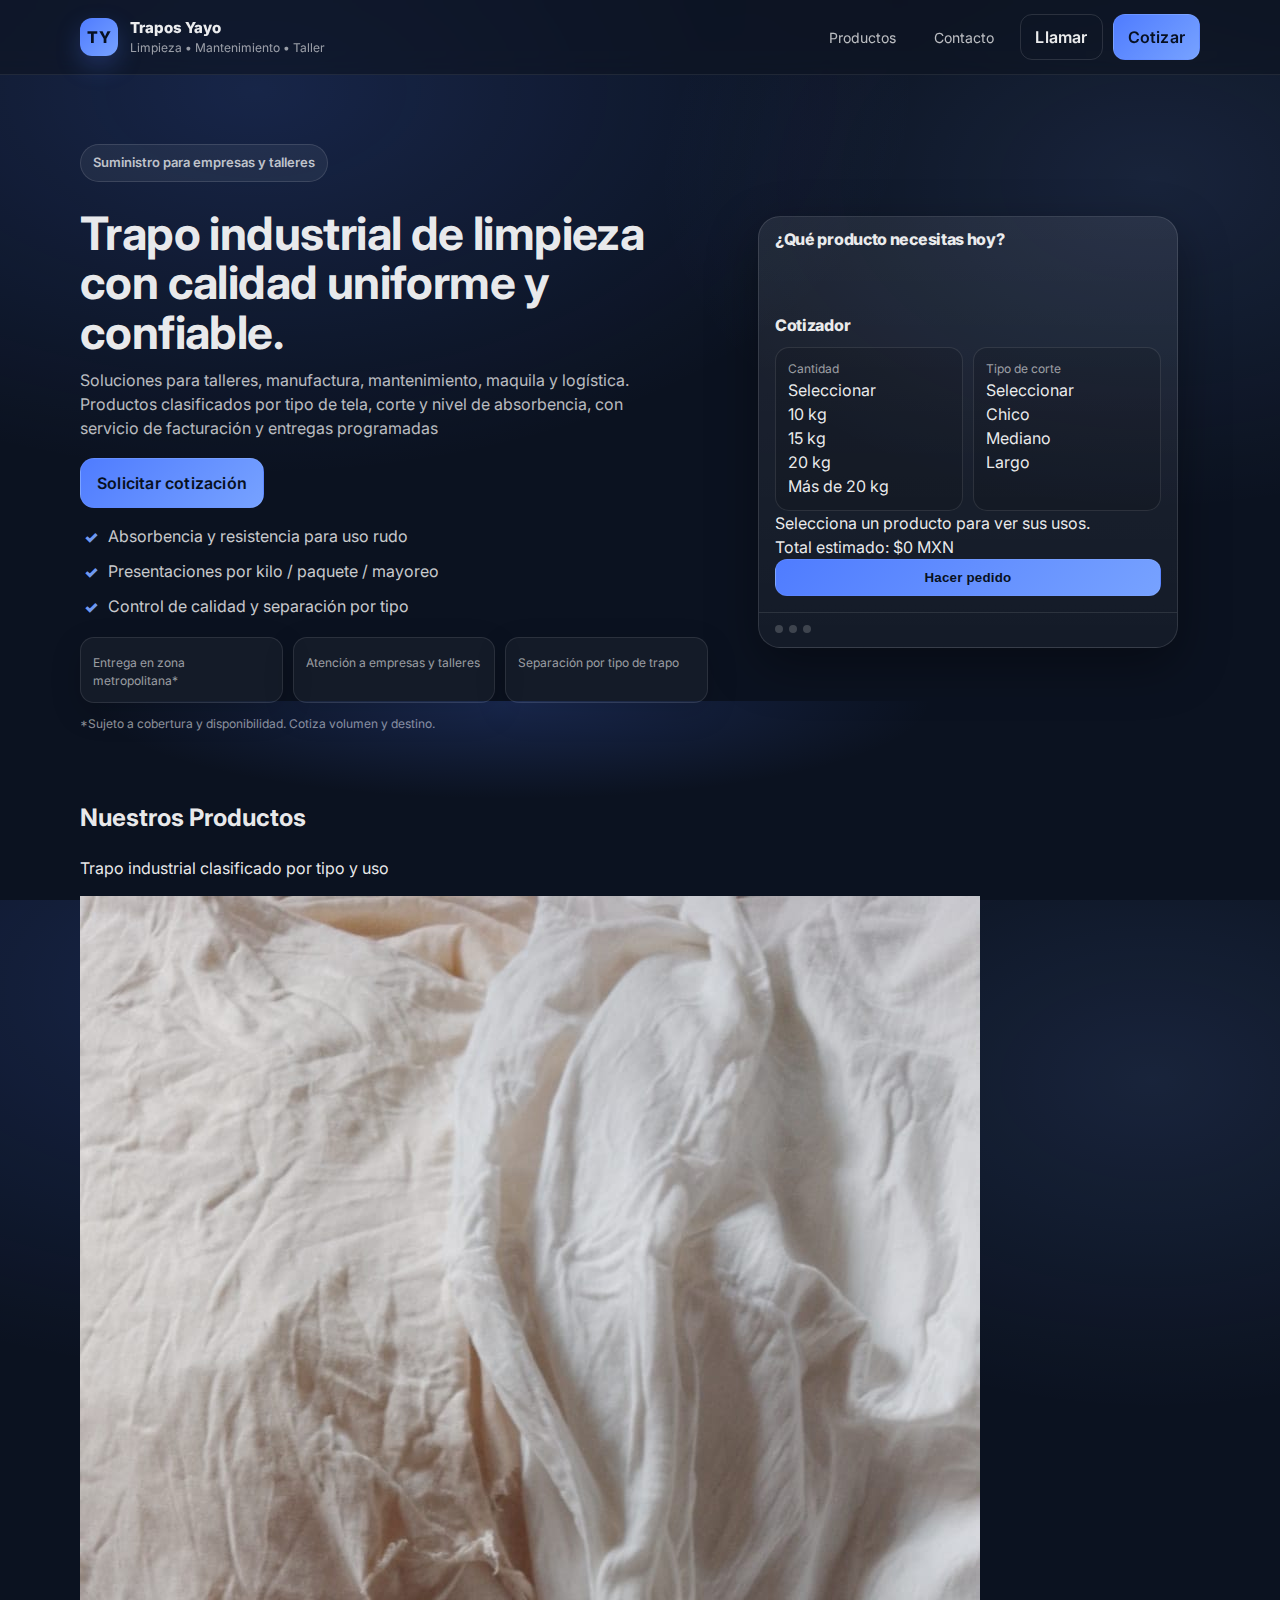
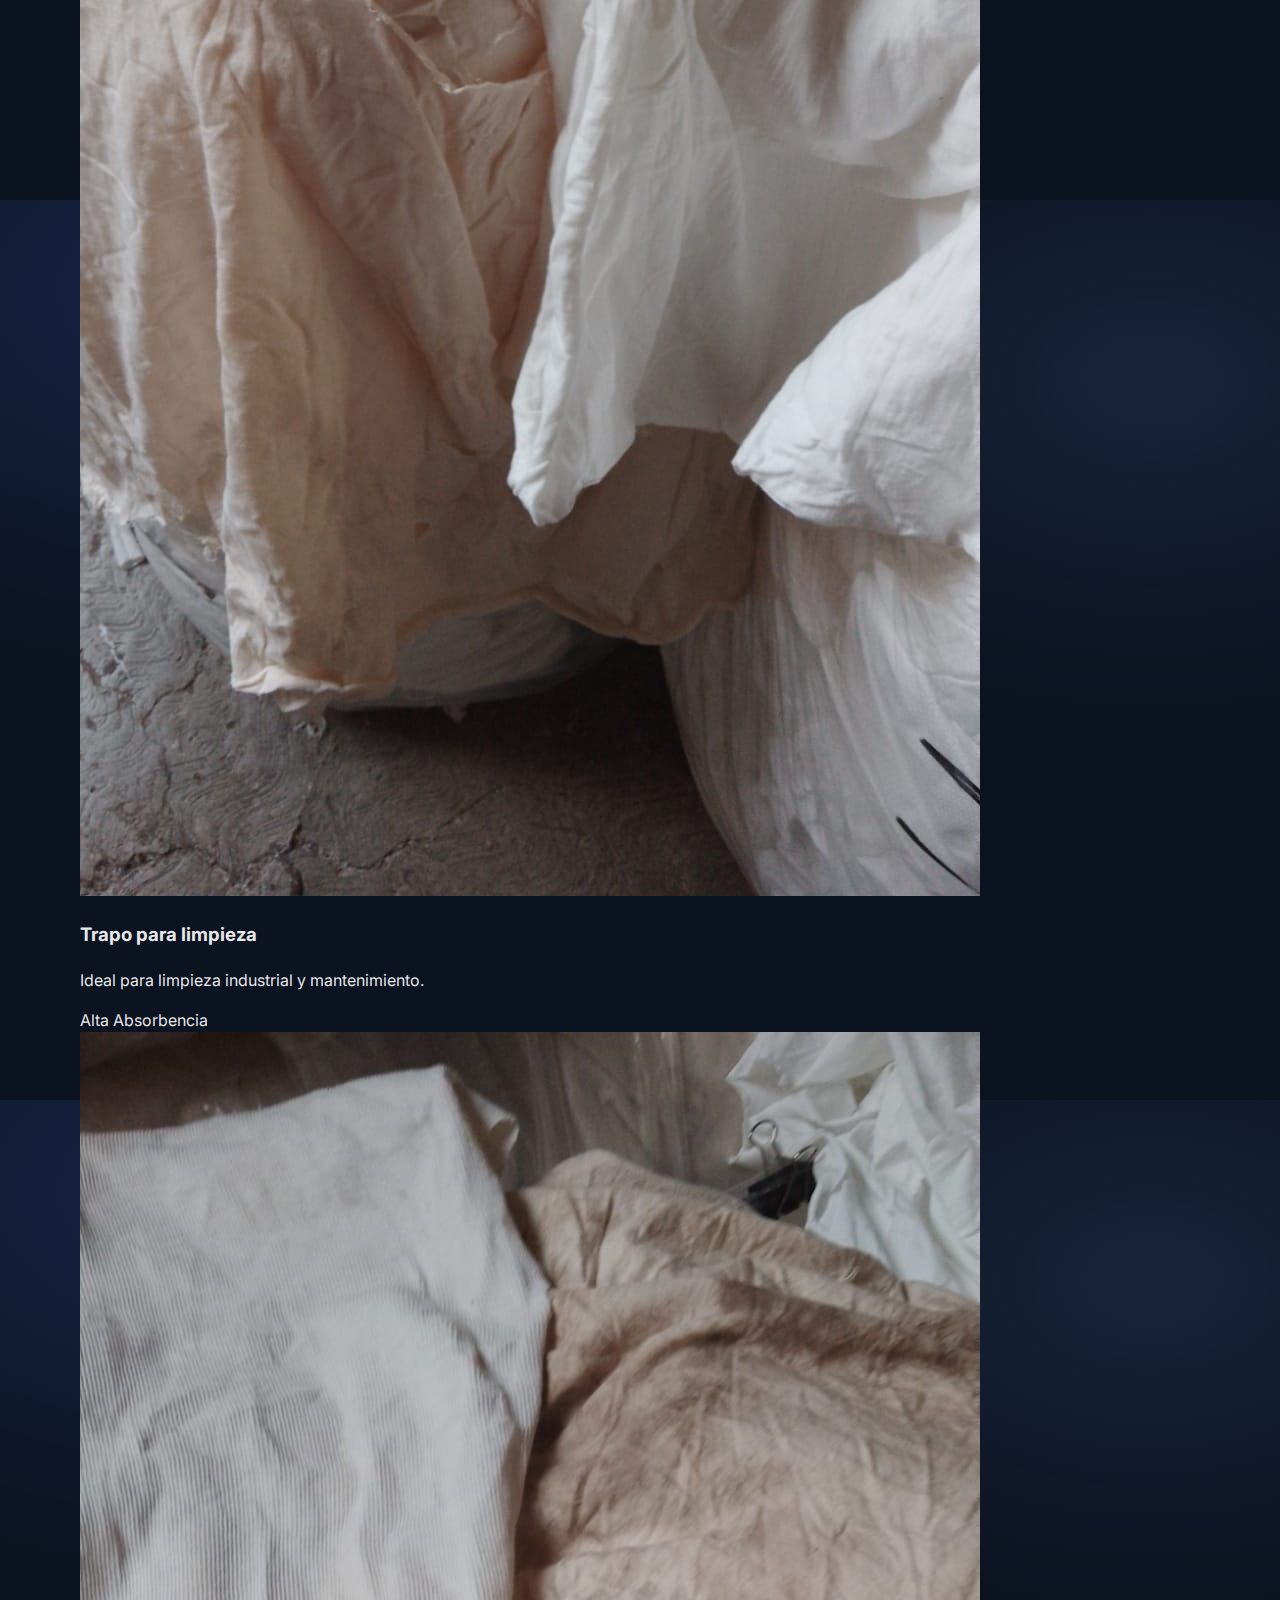
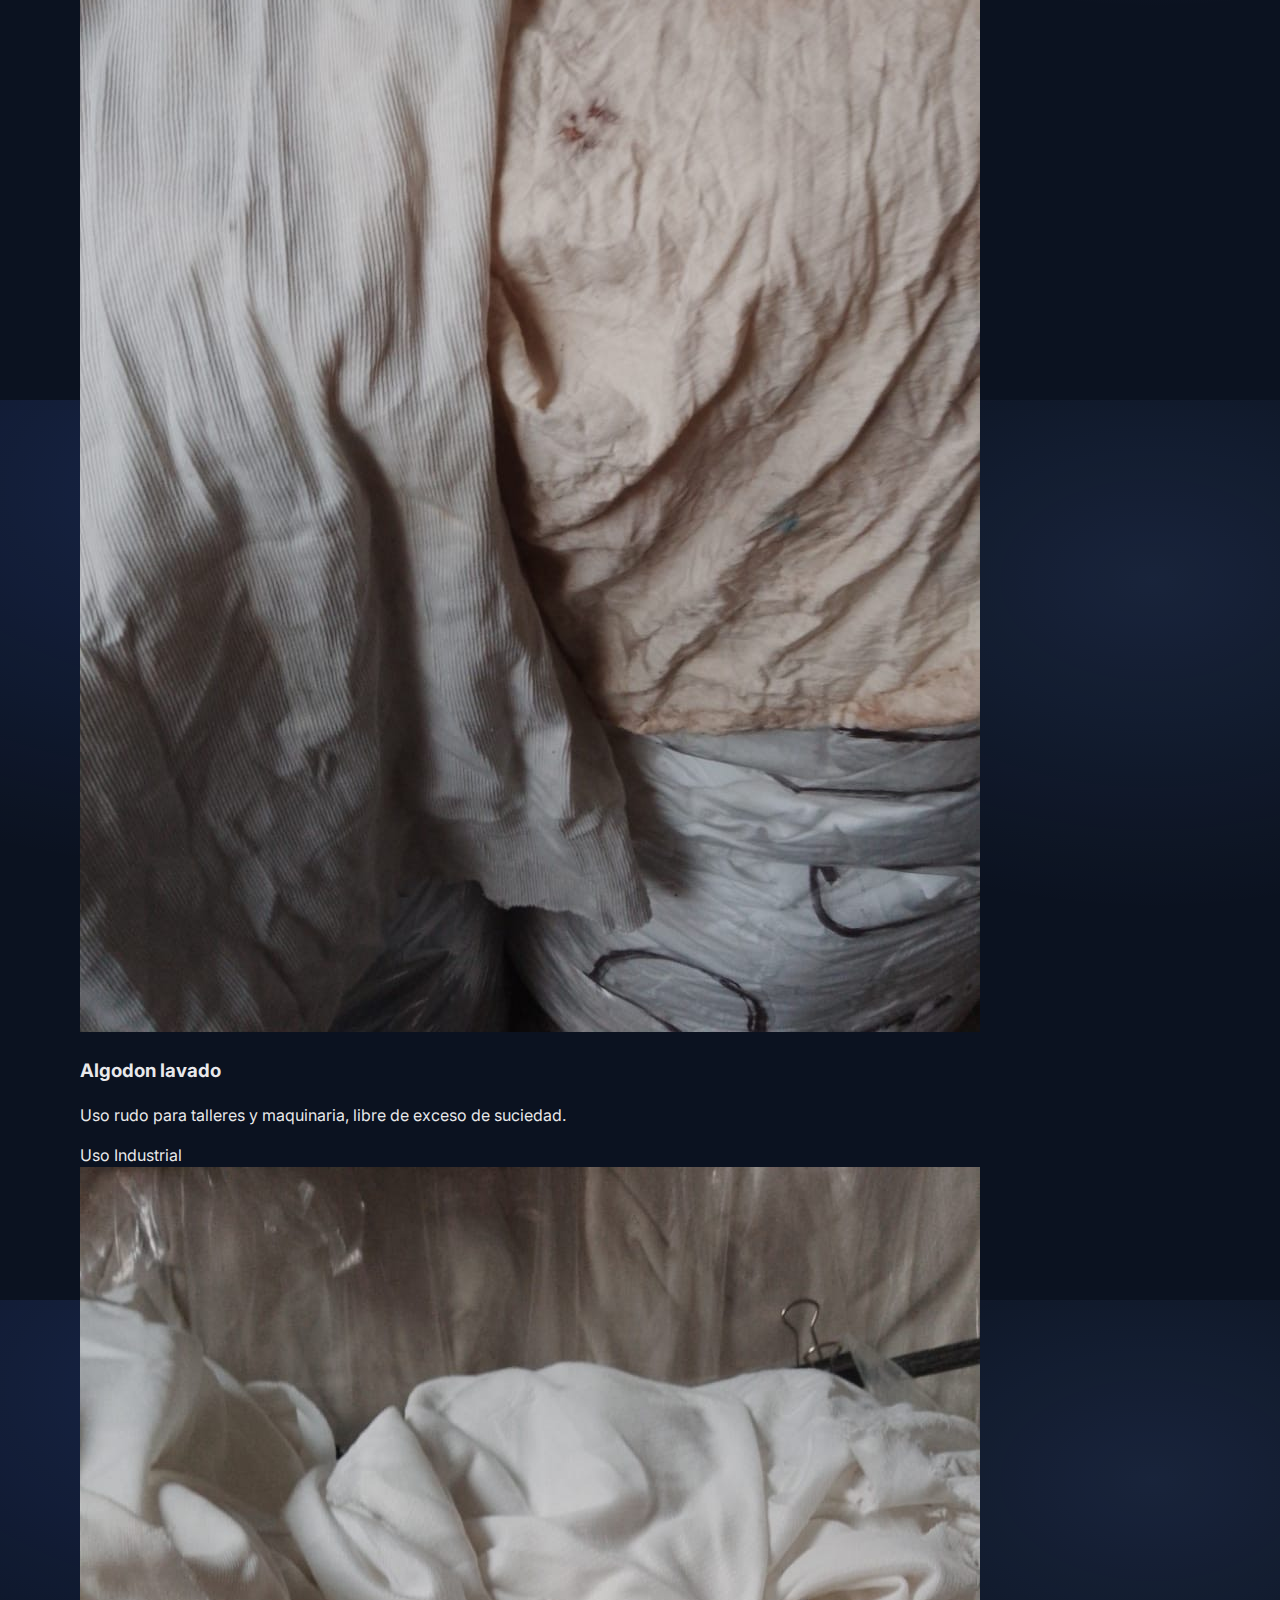
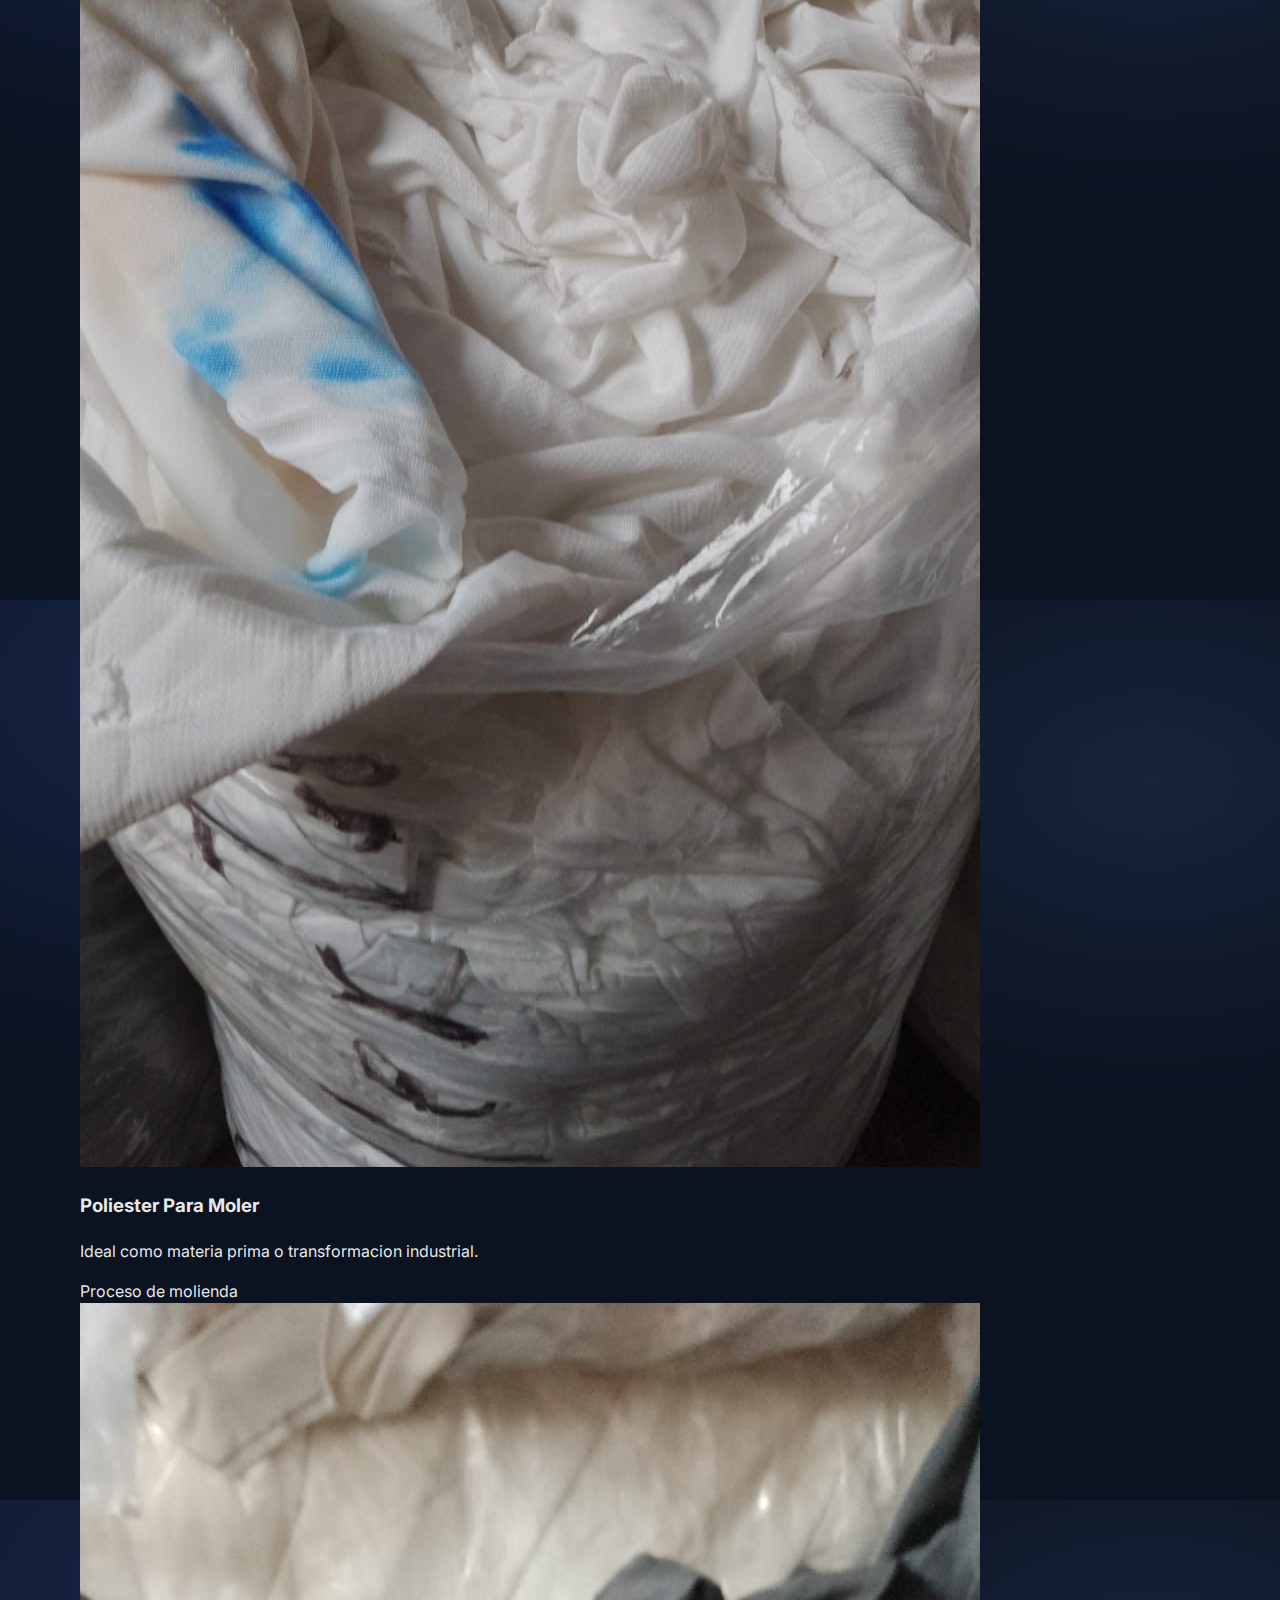
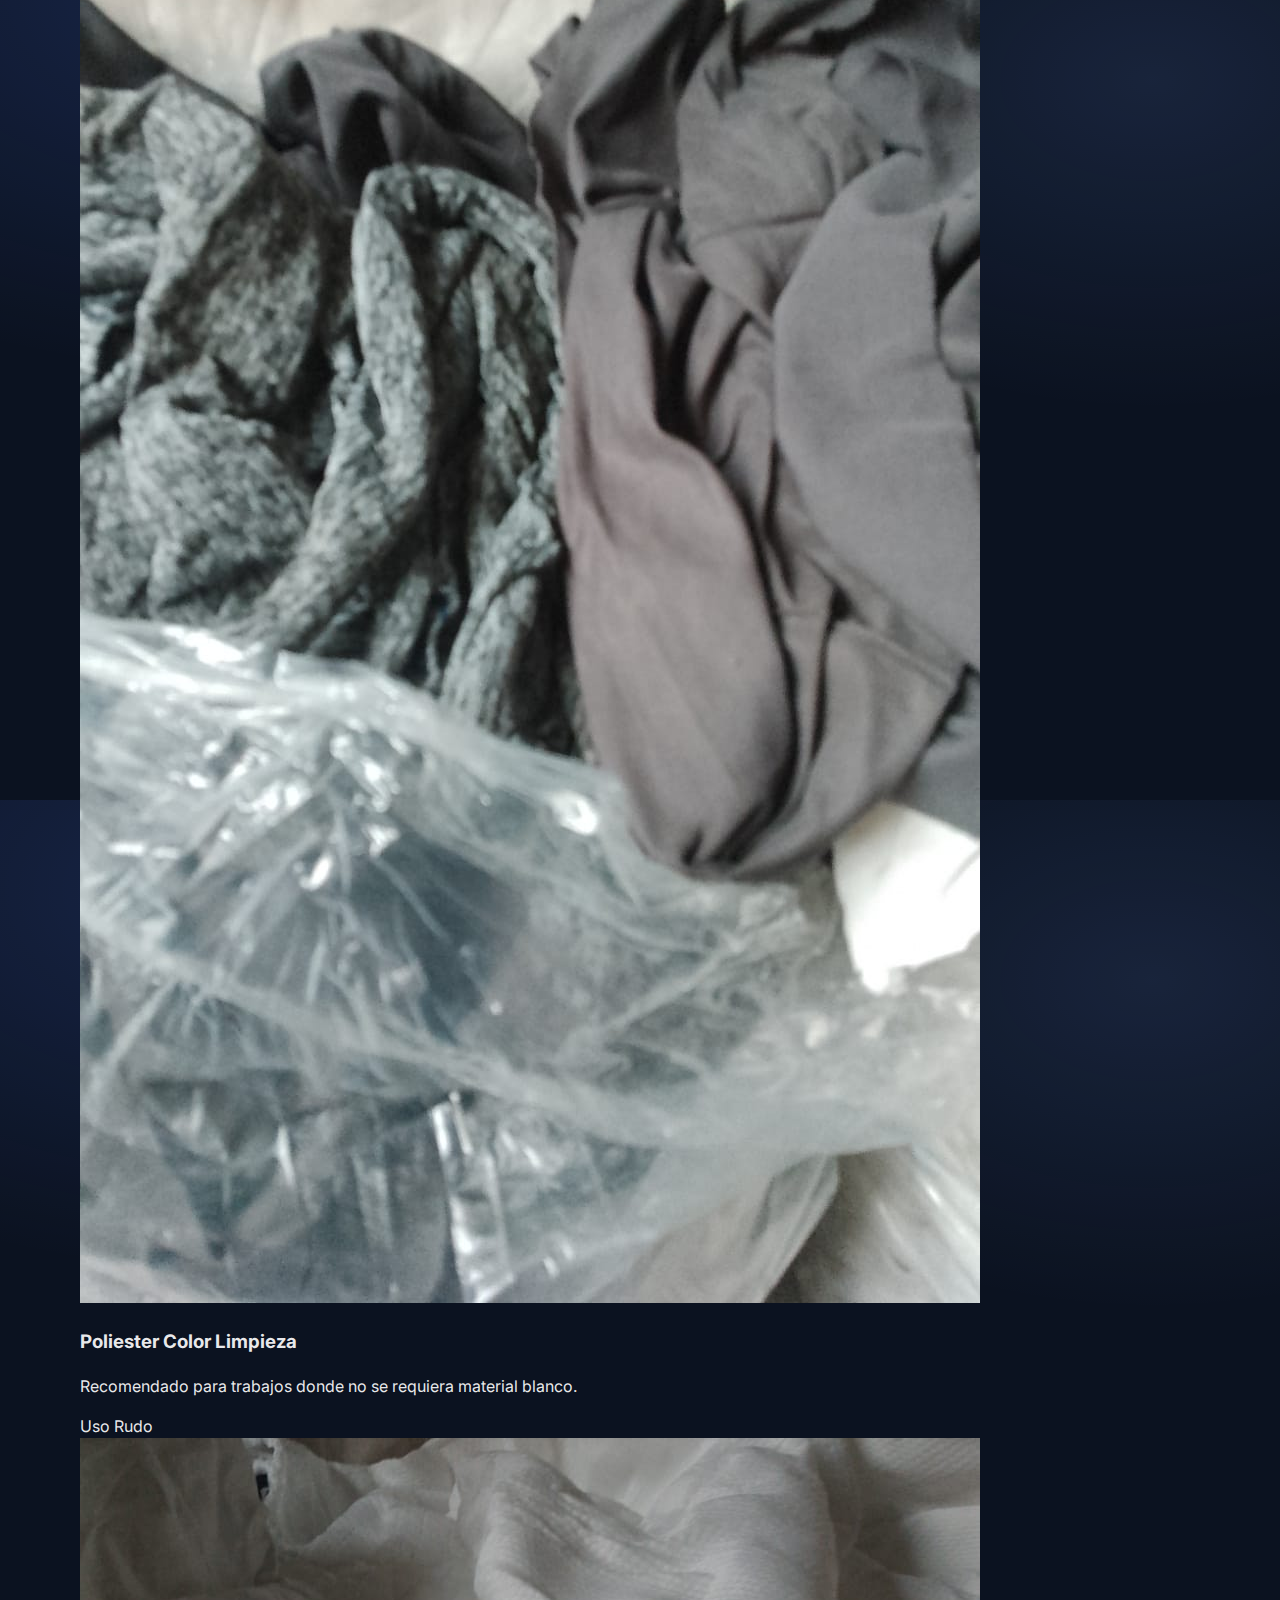
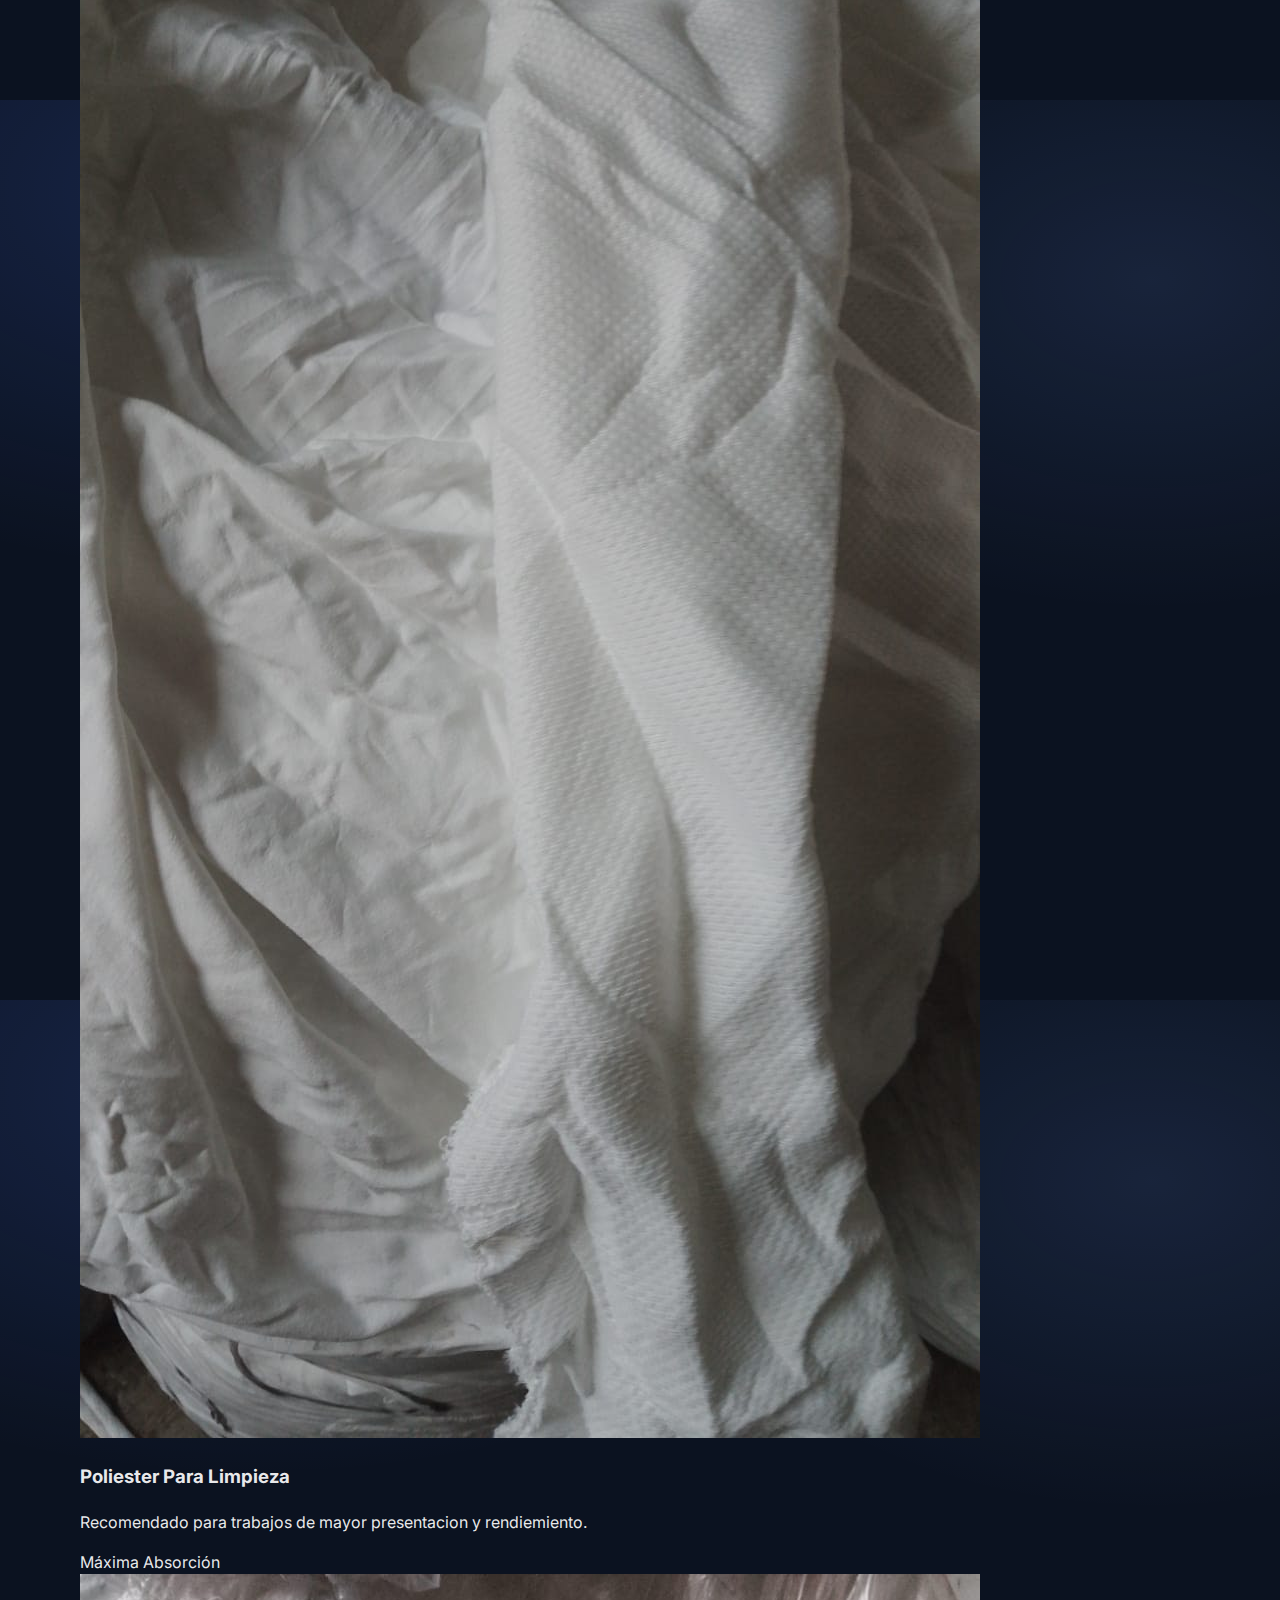
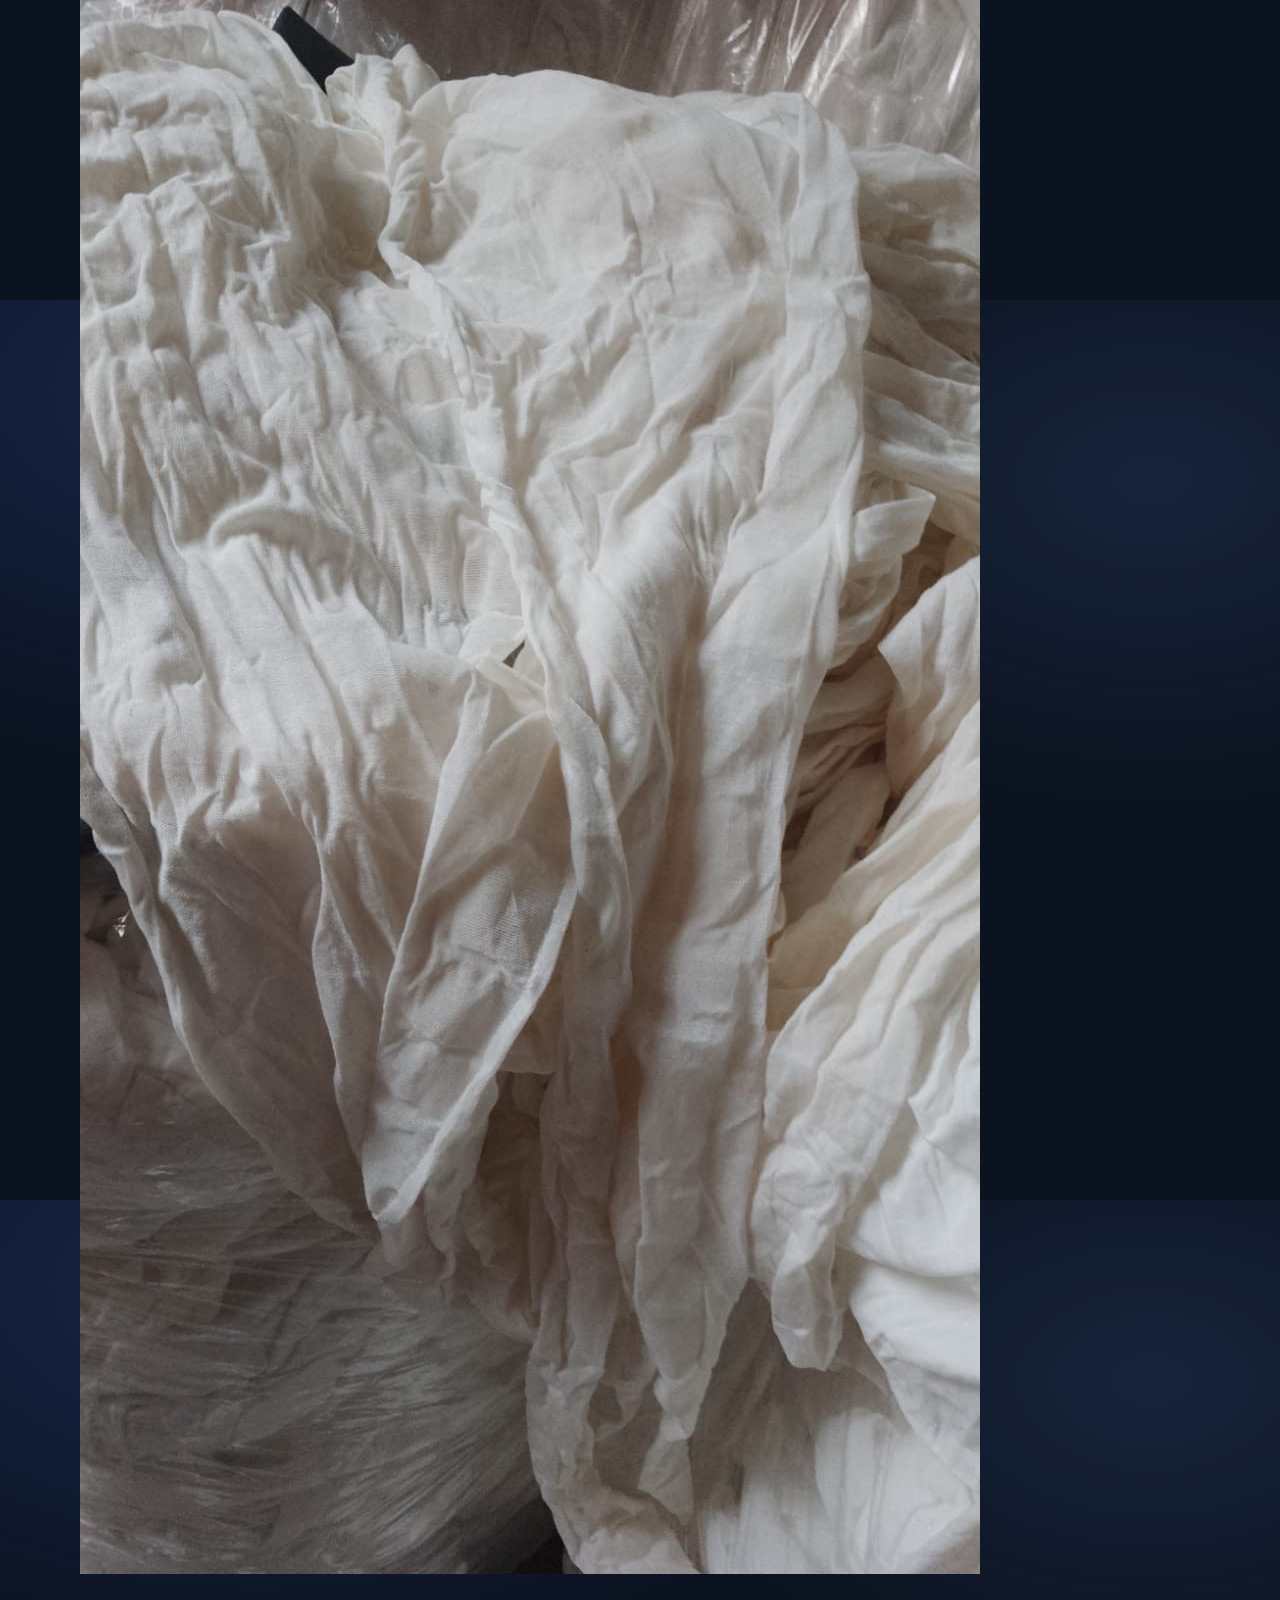
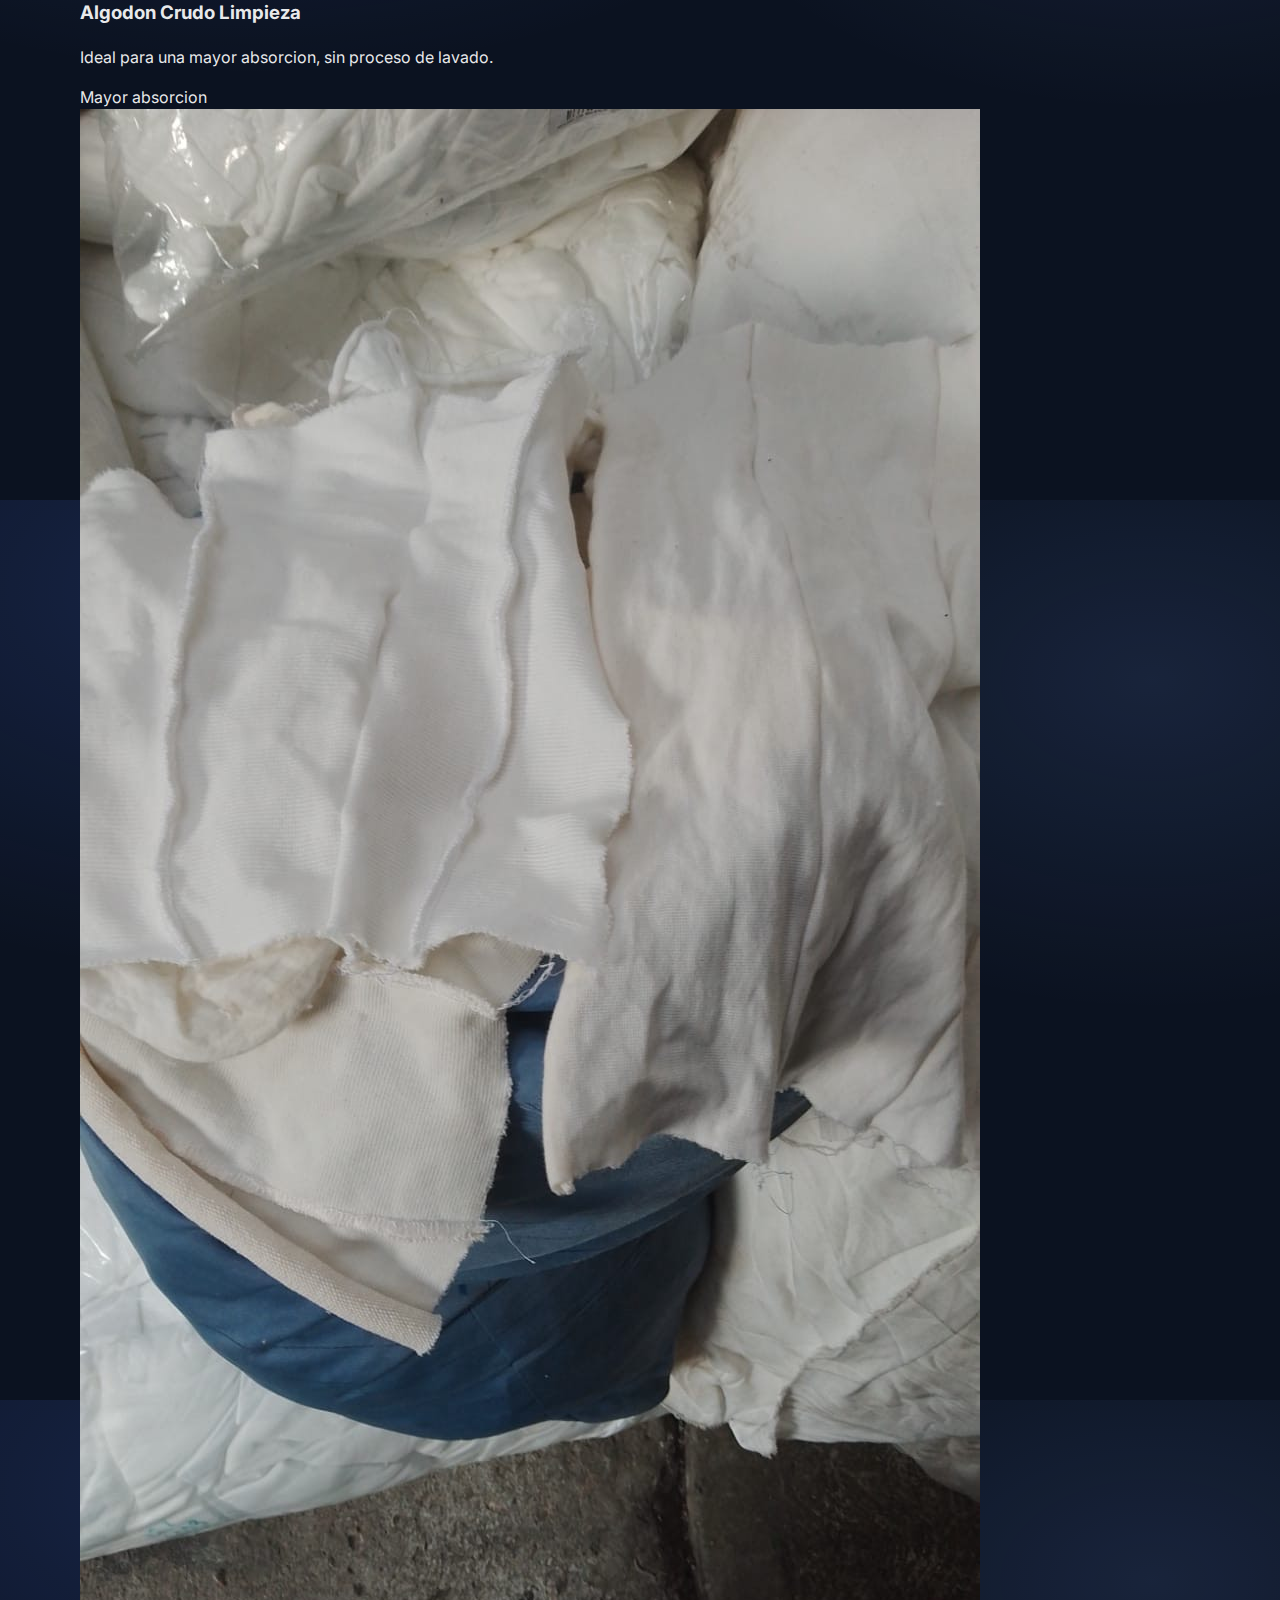
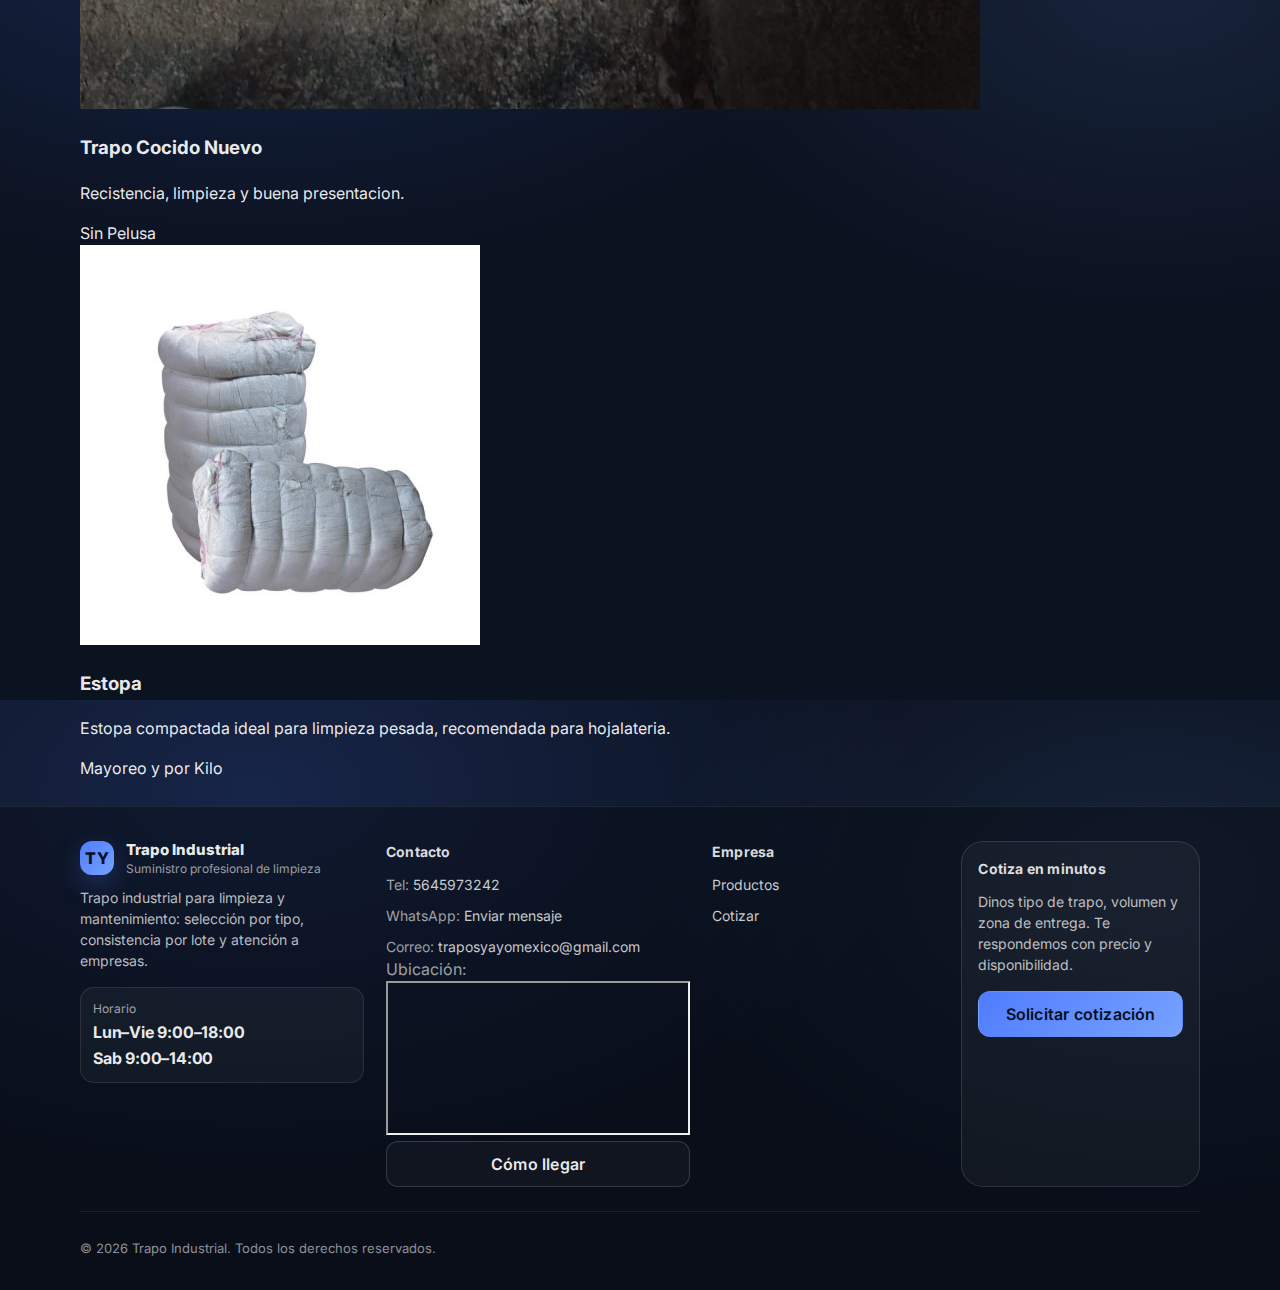
<file: index.html>
<!-- index.html -->
<!doctype html>
<html lang="es">
  <head>
    <meta charset="UTF-8" />
    <meta name="viewport" content="width=device-width, initial-scale=1.0" />
    <link rel="icon" href="./assets/favicon.ico" type="image/x-icon" />
    <title>Trapo Industrial | Suministro de Limpieza para Industria</title>
    <meta name="description" content="Venta de trapo industrial y de limpieza. Entrega rápida, calidad por lote y atención a empresas. Cotiza hoy." />
    <link rel="preconnect" href="https://fonts.googleapis.com" />
    <link rel="preconnect" href="https://fonts.gstatic.com" crossorigin />
    <!-- Tipografía moderna y profesional -->
    <link href="https://fonts.googleapis.com/css2?family=Inter:wght@400;500;600;700&display=swap" rel="stylesheet" />
    <link rel="stylesheet" href="style.css" />
  </head>

  <body>
    <!-- Header -->
    <header class="site-header">
      <div class="container header-inner">
        <a class="brand" href="#" aria-label="Inicio">
          <span class="brand-mark" aria-hidden="true">TY</span>
          <span class="brand-text">
            <span class="brand-name">Trapos Yayo</span>
            <span class="brand-tagline">Limpieza • Mantenimiento • Taller</span>
          </span>
        </a>

        <nav class="nav" id="primary-nav" aria-label="Navegación principal">
          <a class="nav-link" href="#productos">Productos</a>
          <!-- <a class="nav-link" href="#sectores">Sectores</a>
          <a class="nav-link" href="#calidad">Calidad</a> -->
          <a class="nav-link" href="#contacto">Contacto</a>
        </nav>

        <div class="header-actions" id="header-actions">
          <a class="btn btn-ghost btn-sm" href="#contacto">Llamar</a>
          <a class="btn btn-primary btn-sm" href="#cotizar">Cotizar</a>
        </div>

        <!-- Toggle para móvil (sin JS: el menú se puede mejorar después con JS) -->
        <button class="nav-toggle" type="button" aria-label="Abrir menú"><span></span><span></span><span></span></button>
      </div>
    </header>

    <!-- Hero -->
    <main>
      <section class="hero" aria-labelledby="hero-title">
        <div class="container hero-inner">
          <div class="hero-copy">
            <p class="badge">Suministro para empresas y talleres</p>

            <h1 id="hero-title">Trapo industrial de limpieza con calidad uniforme y confiable.</h1>

            <p class="hero-subtitle">
              Soluciones para talleres, manufactura, mantenimiento, maquila y logística. Productos clasificados por tipo de tela, corte y nivel de absorbencia,
              con servicio de facturación y entregas programadas
            </p>

            <div class="hero-cta">
              <a class="btn btn-primary btn-lg" href="https://wa.me/525645973242?text=Hola%20quiero%20más%20información" target="_blank"
                >Solicitar cotización</a
              >
              <!-- <a class="btn btn-outline btn-lg" href="#productos">Ver presentaciones</a> -->
            </div>

            <ul class="hero-points">
              <li>Absorbencia y resistencia para uso rudo</li>
              <li>Presentaciones por kilo / paquete / mayoreo</li>
              <li>Control de calidad y separación por tipo</li>
            </ul>

            <div class="trust-row" aria-label="Indicadores de confianza">
              <div class="trust-card">
                <span class="trust-label">Entrega en zona metropolitana*</span>
              </div>
              <div class="trust-card">
                <span class="trust-label">Atención a empresas y talleres</span>
              </div>
              <div class="trust-card">
                <span class="trust-label">Separación por tipo de trapo</span>
              </div>
            </div>

            <p class="fineprint">*Sujeto a cobertura y disponibilidad. Cotiza volumen y destino.</p>
          </div>

          <div class="hero-visual">
            <div class="visual-card">
              <div class="visual-body">
                <div class="visual-title">¿Qué producto necesitas hoy?</div>
              </div>

              <!-- Productos -->
              <div class="visual-top" id="productList"></div>

              <div class="visual-body">
                <div class="visual-title">Cotizador</div>

                <div class="visual-grid">
                  <div class="visual-item">
                    <span class="v-label">Cantidad</span>
                    <div class="custom-select" id="kgSelect">
                      <div class="select-trigger">Seleccionar</div>
                      <div class="select-options">
                        <div class="select-option">10 kg</div>
                        <div class="select-option">15 kg</div>
                        <div class="select-option">20 kg</div>
                        <div class="select-option">Más de 20 kg</div>
                      </div>
                    </div>
                  </div>

                  <div class="visual-item">
                    <span class="v-label">Tipo de corte</span>
                    <div class="custom-select" id="cutSelect">
                      <div class="select-trigger">Seleccionar</div>
                      <div class="select-options">
                        <div class="select-option">Chico</div>
                        <div class="select-option">Mediano</div>
                        <div class="select-option">Largo</div>
                      </div>
                    </div>
                  </div>
                </div>

                <!-- Usos -->
                <div id="productUses" class="uses-box">Selecciona un producto para ver sus usos.</div>

                <div id="totalBox" class="total-box">Total estimado: $0 MXN</div>

                <!-- Botón -->
                <button id="orderBtn" class="btn btn-primary btn-block order-btn">Hacer pedido</button>
              </div>

              <div class="visual-footer">
                <span class="dot"></span>
                <span class="dot"></span>
                <span class="dot"></span>
              </div>
            </div>
          </div>
        </div>

        <div class="hero-glow" aria-hidden="true"></div>
      </section>

      <!-- Productos -->
      <section class="productos" id="productos">
        <div class="container">
          <div class="section-header">
            <h2>Nuestros Productos</h2>
            <p>Trapo industrial clasificado por tipo y uso</p>
          </div>

          <div class="productos-grid">
            <!-- Producto 1 -->
            <div class="producto-card">
              <div class="producto-img">
                <img src="img/algo-p-lim.jpeg" alt="Trapo blanco industrial" />
              </div>
              <div class="producto-info">
                <h3>Trapo para limpieza</h3>
                <p>Ideal para limpieza industrial y mantenimiento.</p>
                <span class="producto-tag">Alta Absorbencia</span>
              </div>
            </div>

            <!-- Producto 2 -->
            <div class="producto-card">
              <div class="producto-img">
                <img src="img/algodon-lav.jpeg" alt="Trapo de color industrial" />
              </div>
              <div class="producto-info">
                <h3>Algodon lavado</h3>
                <p>Uso rudo para talleres y maquinaria, libre de exceso de suciedad.</p>
                <span class="producto-tag">Uso Industrial</span>
              </div>
            </div>

            <!-- Producto 3 -->
            <div class="producto-card">
              <div class="producto-img">
                <img src="img/poli-moler.jpeg" alt="Franela industrial" />
              </div>
              <div class="producto-info">
                <h3>Poliester Para Moler</h3>
                <p>Ideal como materia prima o transformacion industrial.</p>
                <span class="producto-tag">Proceso de molienda</span>
              </div>
            </div>

            <!-- Producto 4 -->
            <div class="producto-card">
              <div class="producto-img">
                <img src="img/pol-col-lim.jpeg" alt="Trapo mezclilla industrial" />
              </div>
              <div class="producto-info">
                <h3>Poliester Color Limpieza</h3>
                <p>Recomendado para trabajos donde no se requiera material blanco.</p>
                <span class="producto-tag">Uso Rudo</span>
              </div>
            </div>

            <!-- Producto 5 -->
            <div class="producto-card">
              <div class="producto-img">
                <img src="img/poli-lim.jpeg" alt="Trapo absorbente industrial" />
              </div>
              <div class="producto-info">
                <h3>Poliester Para Limpieza</h3>
                <p>Recomendado para trabajos de mayor presentacion y rendiemiento.</p>
                <span class="producto-tag">Máxima Absorción</span>
              </div>
            </div>

            <!-- Producto 6 -->
            <div class="producto-card">
              <div class="producto-img">
                <img src="img/algo-crudo.jpeg" alt="Trapo para taller automotriz" />
              </div>
              <div class="producto-info">
                <h3>Algodon Crudo Limpieza</h3>
                <p>Ideal para una mayor absorcion, sin proceso de lavado.</p>
                <span class="producto-tag">Mayor absorcion</span>
              </div>
            </div>

            <!-- Producto 7 -->
            <div class="producto-card">
              <div class="producto-img">
                <img src="img/trapo-cocido.jpeg" alt="Trapo blanco premium" />
              </div>
              <div class="producto-info">
                <h3>Trapo Cocido Nuevo</h3>
                <p>Recistencia, limpieza y buena presentacion.</p>
                <span class="producto-tag">Sin Pelusa</span>
              </div>
            </div>

            <!-- Producto 8 -->
            <div class="producto-card">
              <div class="producto-img">
                <img src="img/estopa.jpeg" alt="Paquete de trapo industrial" />
              </div>
              <div class="producto-info">
                <h3>Estopa</h3>
                <p>Estopa compactada ideal para limpieza pesada, recomendada para hojalateria.</p>
                <span class="producto-tag">Mayoreo y por Kilo</span>
              </div>
            </div>
          </div>
        </div>
      </section>
    </main>

    <!-- Footer -->
    <footer class="site-footer" id="contacto">
      <div class="container footer-inner">
        <div class="footer-col">
          <a class="brand brand-footer" href="#" aria-label="Inicio">
            <span class="brand-mark" aria-hidden="true">TY</span>
            <span class="brand-text">
              <span class="brand-name">Trapo Industrial</span>
              <span class="brand-tagline">Suministro profesional de limpieza</span>
            </span>
          </a>
          <p class="footer-desc">Trapo industrial para limpieza y mantenimiento: selección por tipo, consistencia por lote y atención a empresas.</p>

          <div class="footer-mini">
            <span class="mini-label">Horario</span>
            <span class="mini-value">Lun–Vie 9:00–18:00</span>
            <span class="mini-value">Sab 9:00–14:00</span>
          </div>
        </div>

        <div class="footer-col footer-col-contacto">
          <h3 class="footer-title">Contacto</h3>
          <ul class="footer-list">
            <li><span class="muted">Tel: </span> <a href="tel:5645973242">5645973242</a></li>
            <li>
              <span class="muted">WhatsApp:</span>
              <a href="https://wa.me/525645973242?text=Hola%20quiero%20más%20información" target="_blank">Enviar mensaje</a>
            </li>
            <li><span class="muted">Correo:</span> <a href="mailto:traposyayomexico@gmail.com">traposyayomexico@gmail.com</a></li>
          </ul>
          <div class="footer-map-block">
            <span class="muted">Ubicación:</span>
            <div class="footer-map">
              <iframe
                src="https://www.google.com/maps/embed?pb=!1m18!1m12!1m3!1d3760.201030999613!2d-99.15272519999999!3d19.532981000000003!2m3!1f0!2f0!3f0!3m2!1i1024!2i768!4f13.1!3m3!1m2!1s0x85d1f7ce287ebbb7%3A0xa5daa7eeea0c982f!2sTrapos%20Yayo%20Mexico!5e0!3m2!1ses-419!2smx!4v1771399409245!5m2!1ses-419!2smx"
                loading="lazy"
                referrerpolicy="no-referrer-when-downgrade"
                allowfullscreen
              >
              </iframe>
            </div>
            <a class="btn btn-outline btn-block" href="https://www.google.com/maps/dir/?api=1&destination=Trapos+Yayo+Mexico" target="_blank"> Cómo llegar </a>
          </div>
        </div>

        <div class="footer-col">
          <h3 class="footer-title">Empresa</h3>
          <ul class="footer-list">
            <li><a href="#productos">Productos</a></li>
            <!-- <li><a href="#sectores">Sectores</a></li>
            <li><a href="#calidad">Calidad</a></li> -->
            <li><a href="#cotizar">Cotizar</a></li>
          </ul>
        </div>

        <div class="footer-col footer-cta" id="cotizar">
          <h3 class="footer-title">Cotiza en minutos</h3>
          <p class="footer-desc">Dinos tipo de trapo, volumen y zona de entrega. Te respondemos con precio y disponibilidad.</p>
          <a
            class="btn btn-primary btn-block"
            href="https://wa.me/525645973242?text=Hola,%20vengo%20de%20su%20página%20web%20y%20me%20interesa%20cotizar%20trapo%20industrial%20para%20mi%20negocio.%20¿Podrían%20apoyarme%20con%20precios%20y%20disponibilidad?%20Gracias."
            target="_blank"
            >Solicitar cotización</a
          >
          <!-- <a class="btn btn-ghost btn-block" href="#">Descargar ficha técnica</a> -->
        </div>
      </div>

      <div class="container footer-bottom">
        <p class="copyright">© <span id="year">2026</span> Trapo Industrial. Todos los derechos reservados.</p>
        <div class="footer-links">
          <!-- <a href="#">Aviso de privacidad</a>
          <a href="#">Términos</a> -->
        </div>
      </div>

      <!-- Script opcional mínimo para año (puedes borrarlo si no lo quieres) -->
      <script>
        document.getElementById('year').textContent = new Date().getFullYear();
      </script>
    </footer>
    <script src="script.js"></script>
  </body>
</html>
</file>
<file: style.css>
/* style.css */
:root {
  --bg: #0b1220;
  --surface: rgba(255, 255, 255, 0.06);
  --surface-2: rgba(255, 255, 255, 0.09);
  --border: rgba(255, 255, 255, 0.12);
  --text: rgba(255, 255, 255, 0.92);
  --muted: rgba(255, 255, 255, 0.72);
  --muted-2: rgba(255, 255, 255, 0.58);

  --primary: #4f7cff;
  --primary-2: #77a2ff;

  --shadow: 0 18px 50px rgba(0, 0, 0, 0.35);
  --radius: 16px;
  --radius-lg: 22px;

  --container: 1120px;
}

*,
*::before,
*::after {
  box-sizing: border-box;
}

html,
body {
  height: 100%;
}

body {
  margin: 0;
  font-family:
    'Inter',
    system-ui,
    -apple-system,
    Segoe UI,
    Roboto,
    Arial,
    sans-serif;
  background:
    radial-gradient(1200px 700px at 20% 10%, rgba(79, 124, 255, 0.18), transparent 55%),
    radial-gradient(900px 600px at 90% 20%, rgba(119, 162, 255, 0.12), transparent 55%), var(--bg);
  color: var(--text);
  line-height: 1.5;
}

a {
  color: inherit;
  text-decoration: none;
}

.container {
  width: min(100% - 40px, var(--container));
  margin-inline: auto;
}

/* Buttons */
.btn {
  display: inline-flex;
  align-items: center;
  justify-content: center;
  gap: 10px;
  padding: 10px 14px;
  border-radius: 12px;
  border: 1px solid transparent;
  font-weight: 600;
  letter-spacing: 0.2px;
  transition:
    transform 0.15s ease,
    background 0.15s ease,
    border-color 0.15s ease,
    opacity 0.15s ease;
  cursor: pointer;
  user-select: none;
}

.btn:hover {
  transform: translateY(-1px);
}

.btn:active {
  transform: translateY(0px);
}

.btn-primary {
  background: linear-gradient(135deg, var(--primary), var(--primary-2));
  color: #071021;
  border-color: rgba(255, 255, 255, 0.06);
}

.btn-ghost {
  background: transparent;
  border-color: var(--border);
  color: var(--text);
}

.btn-outline {
  background: rgba(255, 255, 255, 0.03);
  border-color: rgba(255, 255, 255, 0.16);
}

.btn-lg {
  padding: 12px 16px;
  border-radius: 14px;
}

.btn-block {
  width: 100%;
}

/* Header */
.site-header {
  position: sticky;
  top: 0;
  z-index: 20;
  backdrop-filter: blur(10px);
  background: rgba(11, 18, 32, 0.6);
  border-bottom: 1px solid rgba(255, 255, 255, 0.08);
}

.header-inner {
  display: grid;
  grid-template-columns: 1fr auto auto;
  align-items: center;
  gap: 16px;
  padding: 14px 0;
}

.brand {
  display: inline-flex;
  align-items: center;
  gap: 12px;
  min-width: 220px;
}

.brand-mark {
  width: 38px;
  height: 38px;
  border-radius: 12px;
  display: grid;
  place-items: center;
  font-weight: 800;
  letter-spacing: 0.5px;
  color: #071021;
  background: linear-gradient(135deg, rgba(79, 124, 255, 1), rgba(119, 162, 255, 1));
  box-shadow: 0 10px 24px rgba(79, 124, 255, 0.25);
}

.brand-text {
  display: grid;
  line-height: 1.1;
}

.brand-name {
  font-weight: 800;
  font-size: 15px;
}

.brand-tagline {
  margin-top: 4px;
  font-size: 12px;
  color: var(--muted-2);
}

.nav {
  display: flex;
  gap: 18px;
  align-items: center;
}

.nav-link {
  font-size: 14px;
  color: var(--muted);
  padding: 8px 10px;
  border-radius: 10px;
  transition:
    background 0.15s ease,
    color 0.15s ease;
}

.nav-link:hover {
  color: var(--text);
  background: rgba(255, 255, 255, 0.05);
}

.header-actions {
  display: flex;
  gap: 10px;
  align-items: center;
}

.nav-toggle {
  background: transparent;
  border: 1px solid rgba(255, 255, 255, 0.14);
  border-radius: 12px;
  padding: 10px;
  cursor: pointer;
  width: 44px;
  height: 40px;
  display: none; /* se enciende en mobile */
  align-items: center;
  justify-content: center;
  gap: 0;
  position: relative;
}

.nav-toggle span {
  position: absolute;
  width: 18px;
  height: 2px;
  background: rgba(255, 255, 255, 0.78);
  border-radius: 2px;
  transition:
    transform 0.18s ease,
    opacity 0.18s ease;
}

.nav-toggle span:nth-child(1) {
  transform: translateY(-6px);
}
.nav-toggle span:nth-child(2) {
  transform: translateY(0px);
}
.nav-toggle span:nth-child(3) {
  transform: translateY(6px);
}

/* Estado abierto: X */
.site-header.is-open .nav-toggle span:nth-child(1) {
  transform: rotate(45deg);
}
.site-header.is-open .nav-toggle span:nth-child(2) {
  opacity: 0;
}
.site-header.is-open .nav-toggle span:nth-child(3) {
  transform: rotate(-45deg);
}

/* Hero */
.hero {
  position: relative;
  padding: 56px 0 48px;
}

.hero-inner {
  display: grid;
  grid-template-columns: 1.15fr 0.85fr;
  gap: 28px;
  align-items: center;
}

.badge {
  display: inline-flex;
  align-items: center;
  gap: 10px;
  padding: 8px 12px;
  border-radius: 999px;
  background: rgba(255, 255, 255, 0.06);
  border: 1px solid rgba(255, 255, 255, 0.12);
  color: var(--muted);
  font-weight: 600;
  font-size: 13px;
}

.hero h1 {
  margin: 14px 0 10px;
  font-size: clamp(30px, 4vw, 46px);
  line-height: 1.08;
  letter-spacing: -0.6px;
}

.hero-subtitle {
  margin: 0 0 18px;
  font-size: 16px;
  color: var(--muted);
  max-width: 58ch;
}

.hero-cta {
  display: flex;
  gap: 12px;
  flex-wrap: wrap;
  margin: 12px 0 16px;
}

.hero-points {
  list-style: none;
  padding: 0;
  margin: 0;
  display: grid;
  gap: 10px;
  color: rgba(255, 255, 255, 0.78);
}

.hero-points li {
  display: flex;
  gap: 10px;
  align-items: flex-start;
  padding-left: 4px;
}

.hero-points li::before {
  content: '✓';
  font-weight: 900;
  color: rgba(119, 162, 255, 0.95);
  margin-top: 1px;
}

.trust-row {
  margin-top: 18px;
  display: grid;
  grid-template-columns: repeat(3, 1fr);
  gap: 10px;
}

.trust-card {
  background: rgba(255, 255, 255, 0.04);
  border: 1px solid rgba(255, 255, 255, 0.1);
  border-radius: 14px;
  padding: 12px 12px;
  box-shadow: 0 10px 30px rgba(0, 0, 0, 0.18);
}

.trust-kpi {
  display: block;
  font-weight: 800;
  letter-spacing: -0.3px;
  font-size: 16px;
}

.trust-label {
  display: block;
  margin-top: 4px;
  font-size: 12px;
  color: var(--muted-2);
}

.fineprint {
  margin: 12px 0 0;
  font-size: 12px;
  color: rgba(255, 255, 255, 0.55);
}

/* Hero Visual */
.hero-visual {
  display: grid;
  place-items: center;
}

.visual-card {
  width: 100%;
  max-width: 420px;
  border-radius: var(--radius-lg);
  background: linear-gradient(180deg, rgba(255, 255, 255, 0.08), rgba(255, 255, 255, 0.04));
  border: 1px solid rgba(255, 255, 255, 0.12);
  box-shadow: var(--shadow);
  overflow: hidden;
}

.visual-top {
  display: flex;
  gap: 8px;
  flex-wrap: wrap;
  padding: 16px 16px 10px;
}

.pill {
  font-size: 12px;
  padding: 7px 10px;
  border-radius: 999px;
  background: rgba(255, 255, 255, 0.06);
  border: 1px solid rgba(255, 255, 255, 0.1);
  color: rgba(255, 255, 255, 0.8);
}

.visual-body {
  padding: 10px 16px 16px;
}

.visual-title {
  font-weight: 800;
  letter-spacing: -0.3px;
  margin-bottom: 10px;
}

.visual-grid {
  display: grid;
  grid-template-columns: repeat(2, 1fr);
  gap: 10px;
}

.visual-item {
  border-radius: 14px;
  background: rgba(0, 0, 0, 0.12);
  border: 1px solid rgba(255, 255, 255, 0.1);
  padding: 12px;
}

.v-label {
  display: block;
  font-size: 12px;
  color: var(--muted-2);
}

.v-value {
  display: block;
  margin-top: 4px;
  font-weight: 800;
  letter-spacing: -0.2px;
}

.visual-footer {
  display: flex;
  gap: 6px;
  align-items: center;
  padding: 12px 16px 14px;
  border-top: 1px solid rgba(255, 255, 255, 0.1);
  color: rgba(255, 255, 255, 0.55);
  font-size: 12px;
}

.dot {
  width: 8px;
  height: 8px;
  border-radius: 999px;
  background: rgba(255, 255, 255, 0.18);
}

.note {
  margin-left: auto;
}

.hero-glow {
  position: absolute;
  inset: auto 0 -120px 0;
  height: 200px;
  background: radial-gradient(600px 140px at 40% 0%, rgba(79, 124, 255, 0.2), transparent 70%);
  pointer-events: none;
}

/* Footer */
.site-footer {
  margin-top: 26px;
  border-top: 1px solid rgba(255, 255, 255, 0.08);
  background: rgba(6, 10, 18, 0.45);
}

.footer-inner {
  padding: 34px 0 24px;
  display: grid;
  grid-template-columns: 1.25fr 1fr 1fr 1.05fr;
  gap: 22px;
}

.brand-footer .brand-mark {
  width: 34px;
  height: 34px;
  border-radius: 12px;
}

.footer-title {
  margin: 0 0 12px;
  font-size: 14px;
  letter-spacing: 0.2px;
  color: rgba(255, 255, 255, 0.86);
}

.footer-desc {
  margin: 12px 0 0;
  color: var(--muted);
  font-size: 14px;
  max-width: 46ch;
  margin-bottom: 1rem;
}

.footer-list {
  list-style: none;
  padding: 0;
  margin: 0;
  display: grid;
  gap: 10px;
  color: rgba(255, 255, 255, 0.78);
  font-size: 14px;
}

.footer-list a:hover {
  text-decoration: underline;
}

.muted {
  color: rgba(255, 255, 255, 0.6);
}

.footer-mini {
  margin-top: 14px;
  display: grid;
  gap: 2px;
  padding: 12px;
  border-radius: 14px;
  background: rgba(255, 255, 255, 0.04);
  border: 1px solid rgba(255, 255, 255, 0.1);
}

.mini-label {
  font-size: 12px;
  color: rgba(255, 255, 255, 0.6);
}

.mini-value {
  font-weight: 700;
  letter-spacing: -0.2px;
}

.footer-cta {
  border-radius: var(--radius-lg);
  padding: 16px;
  border: 1px solid rgba(255, 255, 255, 0.12);
  background: rgba(255, 255, 255, 0.04);
}

.footer-bottom {
  padding: 14px 0 18px;
  display: flex;
  align-items: center;
  justify-content: space-between;
  gap: 12px;
  border-top: 1px solid rgba(255, 255, 255, 0.08);
  color: rgba(255, 255, 255, 0.55);
  font-size: 13px;
}

.footer-links {
  display: flex;
  gap: 14px;
}

.footer-links a:hover {
  text-decoration: underline;
}

/* Responsive */
@media (max-width: 980px) {
  .header-inner {
    grid-template-columns: 1fr auto;
  }
  .nav,
  .header-actions {
    display: none;
  }
  .nav-toggle {
    display: inline-flex;
    justify-self: end;
  }

  .hero-inner {
    grid-template-columns: 1fr;
  }
  .hero-visual {
    order: -1;
  }
  .trust-row {
    grid-template-columns: 1fr;
  }

  .footer-inner {
    grid-template-columns: 1fr 1fr;
  }
}

@media (max-width: 560px) {
  .container {
    width: min(100% - 28px, var(--container));
  }
  .footer-inner {
    grid-template-columns: 1fr;
  }
  .footer-bottom {
    flex-direction: column;
    align-items: flex-start;
  }
}
/* Responsive */
@media (max-width: 980px) {
  .header-inner {
    grid-template-columns: minmax(0, 1fr) auto auto; /* brand | actions | toggle */
    gap: 10px;
    padding: 12px 0;
  }

  .nav {
    display: none; /* oculto hasta abrir menú */
  }

  .header-actions {
    display: flex;
    flex-direction: row; /* lado a lado */
    gap: 8px;
    align-items: center;
  }

  .header-actions .btn {
    padding: 8px 10px;
    font-size: 13px;
    border-radius: 12px;
  }

  .nav-toggle {
    display: inline-flex;
  }

  /* al abrir menú solo se muestra NAV, no acciones */
  .site-header.is-open .nav {
    display: flex;
    flex-direction: column;
    gap: 10px;
    padding: 12px 0 14px;
    grid-column: 1 / -1; /* baja a la siguiente fila */
  }

  .site-header.is-open .header-actions {
    display: none;
  }

  .site-header.is-open .nav-toggle {
    margin-left: 90%;
  }
}

@media (max-width: 560px) {
  .container {
    width: min(100% - 28px, var(--container));
  }

  .brand-text {
    display: none;
  }
  .footer-inner {
    grid-template-columns: 1fr;
  }
  .footer-bottom {
    flex-direction: column;
    align-items: flex-start;
  }
}

/* opcional: en móviles muy chicos, esconde tagline para que no estorbe */
@media (max-width: 360px) {
  .brand-tagline {
    display: none;
  }
}
</file>
